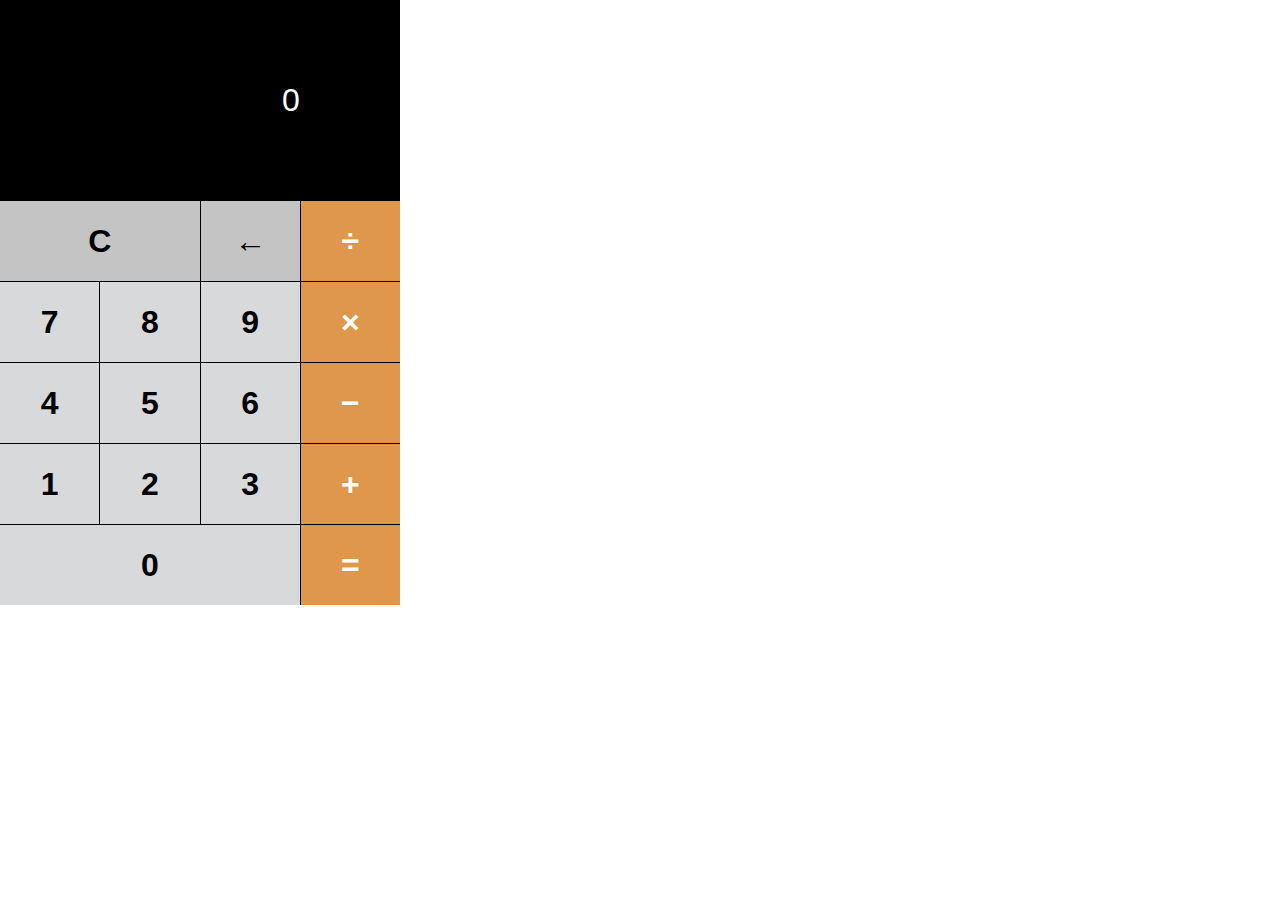
<file: index.html>
<!DOCTYPE html>
<html lang="en">
	<head>
		<meta charset="UTF-8" />
		<meta http-equiv="X-UA-Compatible" content="IE=edge" />
		<meta name="viewport" content="width=device-width, initial-scale=1.0" />
		<link rel="stylesheet" href="./src/styles.css" />
		<title>Calculator</title>
	</head>
	<body>
		<article class="calc">
			<section class="screen">0</section>
			<section class="editors">
				<button class="double">C</button>
				<button>&larr;</button>
			</section>
			<section class="operators">
				<button>÷</button>
				<button>×</button>
				<button>−</button>
				<button>+</button>
				<button>=</button>
			</section>
			<button>7</button>
			<button>8</button>
			<button>9</button>
			<button>4</button>
			<button>5</button>
			<button>6</button>
			<button>1</button>
			<button>2</button>
			<button>3</button>
			<button class="triple">0</button>
		</article>
		<script src="./src/index.js"></script>
	</body>
</html>
</file>
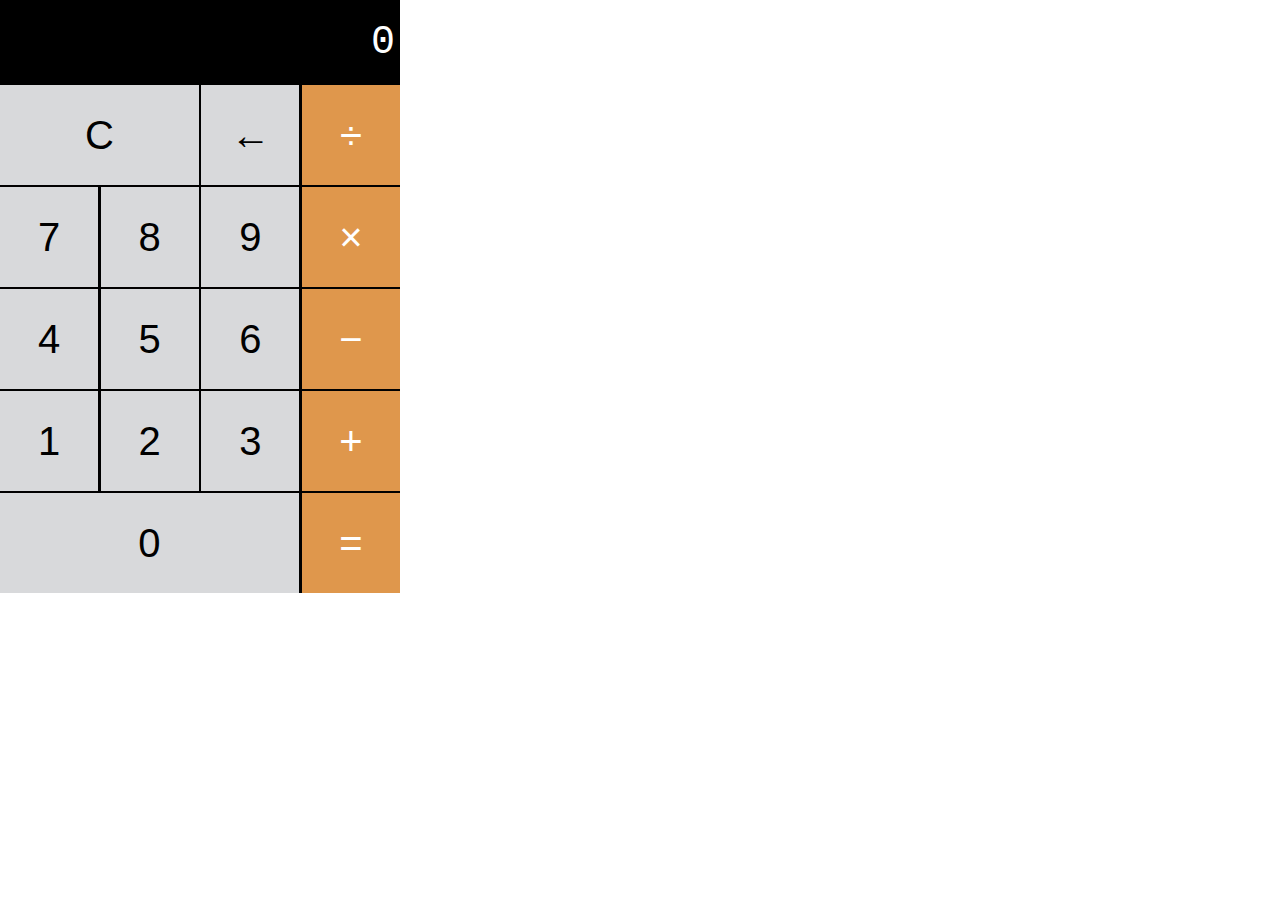
<file: old/index.html>
<!DOCTYPE html>
<html lang="en">
	<head>
		<meta charset="UTF-8" />
		<title>Calculator</title>
		<link rel="stylesheet" href="./src/styles.css" />
	</head>

	<body>
		<div class="wrapper">
			<section class="screen">0</section>

			<section class="calc-buttons">
				<div class="calc-button-row">
					<button class="calc-button double">C</button>
					<button class="calc-button">←</button>
					<button class="calc-button">÷</button>
				</div>
				<div class="calc-button-row">
					<button class="calc-button">7</button>
					<button class="calc-button">8</button>
					<button class="calc-button">9</button>
					<button class="calc-button">×</button>
				</div>
				<div class="calc-button-row">
					<button class="calc-button">4</button>
					<button class="calc-button">5</button>
					<button class="calc-button">6</button>
					<button class="calc-button">−</button>
				</div>
				<div class="calc-button-row">
					<button class="calc-button">1</button>
					<button class="calc-button">2</button>
					<button class="calc-button">3</button>
					<button class="calc-button">+</button>
				</div>
				<div class="calc-button-row">
					<button class="calc-button triple">0</button>
					<button class="calc-button">=</button>
				</div>
			</section>
		</div>
		<script src="./src/index.js"></script>
	</body>
</html>
</file>
<file: src/styles.css>
* {
	box-sizing: border-box;
}

body {
	padding: 0;
	margin: 0;
}

:is(.calc, .editors, .operators, .screen) {
	display: grid;
	grid-column-gap: 0.0625rem;
	grid-row-gap: 0.0625rem;
}

:is(.screen, input, .calc) {
	background-color: black;
	color: white;
}

:is(input, button) {
	font-family: inherit;
	font-size: inherit;
}

.calc {
	font-family: "Franklin Gothic Medium", "Arial Narrow", Arial, sans-serif;
	font-size: 8vw;
	width: 100vw;
	grid-template-columns: repeat(4, 1fr);
	grid-template-rows: 50vw repeat(5, 20vw);
}

.screen {
	grid-column: span 3;
	align-self: center;
	width: 100%;
	text-align: right;
	border-style: none;
}

button {
	background-color: #d8d9db;
	border-style: none;
	font-weight: bold;
}

.editors {
	grid-column-start: span 3;
	grid-template-columns: repeat(3, 1fr);
}

.operators {
	grid-row-start: span 5;
}

.editors button {
	background-color: #d6d6d6ea;
}

.operators button {
	background-color: #df974c;
	color: white;
}

:is(button:hover, button:active) {
	background-color: #ebebeb;
	color: black;
}

.double {
	grid-column: span 2;
}

.triple {
	grid-column: span 3;
}

@media (min-width: 25rem) {
	.calc {
		font-size: 2rem;
		width: 25rem;
		grid-template-rows: 12.5rem repeat(5, 5rem);
	}
}
</file>
<file: old/src/styles.css>
html {
	box-sizing: border-box;
}

:is(*, *:before, *:after) {
	box-sizing: inherit;
}

body {
	padding: 0;
	margin: 0;
}

.wrapper {
	width: 400px;
	background-color: black;
	color: white;
}

.calc-button-row {
	display: flex;
	flex-flow: row nowrap;
	justify-content: space-between;
	margin-bottom: 0.5%;
}

.screen {
	text-align: right;
	font-family: "Courier New", Courier, monospace;
	padding: 20px 5px;
	font-size: 40px;
}

.calc-button {
	background-color: #d8d9db;
	color: black;
	border: none;
	font-size: 40px;
	height: 100px;
	flex-basis: 24.5%;
}

.calc-button:hover {
	background-color: #ebebeb;
}

.calc-button:active {
	background-color: #ebebeb;
}

.double {
	flex-basis: 49.7%;
}

.triple {
	flex-basis: 74.7%;
}

.calc-button:last-child {
	background-color: #df974c;
	color: white;
}

.calc-button:last-child:hover {
	background-color: #dfb07e;
	color: white;
}
</file>
